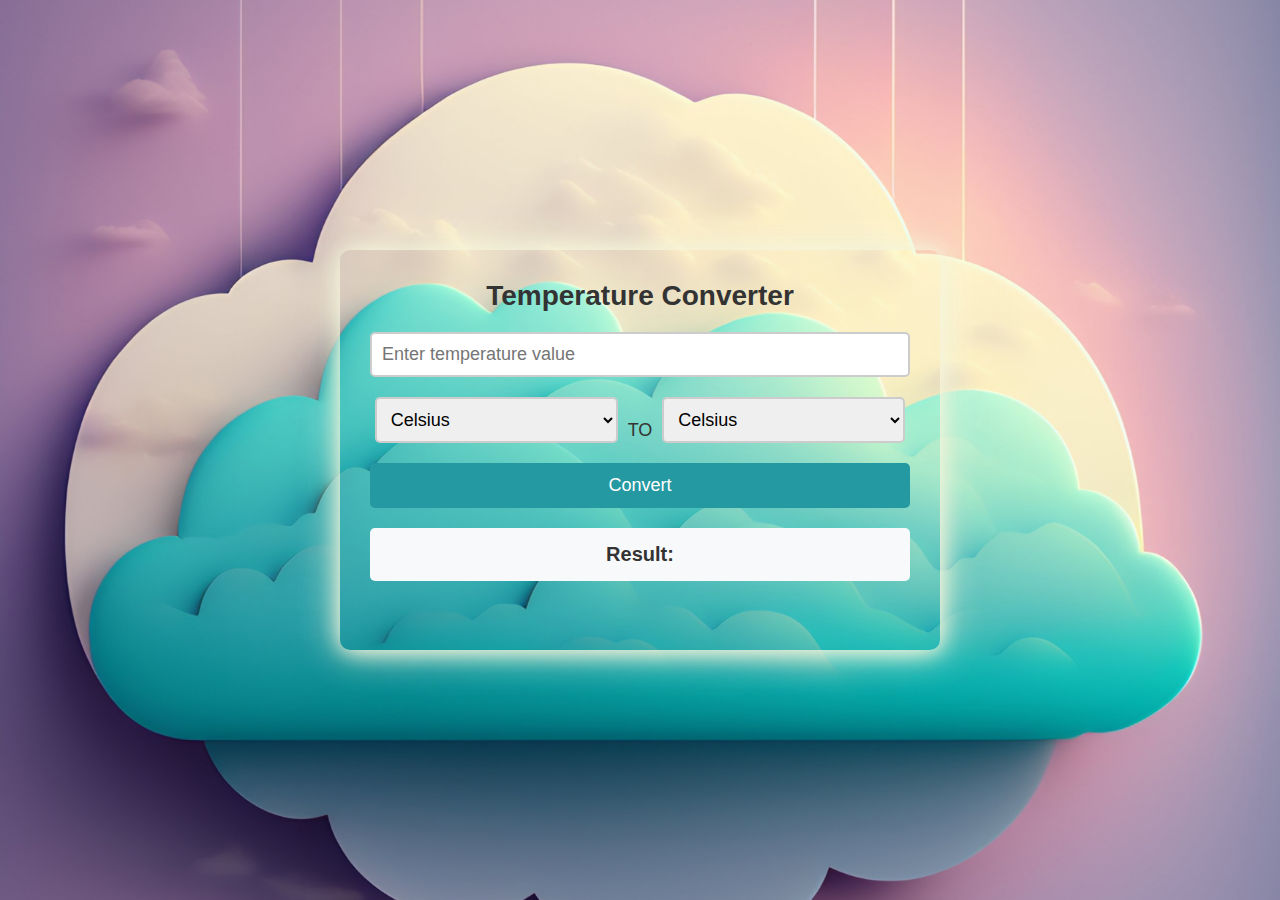
<file: TEMPERATURE CONVERTER/temperature.html>
<!DOCTYPE html>
<html lang="en">
<head>
    <meta charset="UTF-8">
    <meta name="viewport" content="width=device-width, initial-scale=1.0">
    <title>Temperature Converter</title>
<link rel="stylesheet" href="temperature.css">
</head>
<body>

    <div class="converter-container">
        <h1>Temperature Converter</h1>
        <input type="number" id="inputTemp" placeholder="Enter temperature value">
        <div style="display: flex; justify-content: center; align-items: center;">
            <select id="inputUnit">
                <option value="Celsius">Celsius</option>
                <option value="Fahrenheit">Fahrenheit</option>
                <option value="Kelvin">Kelvin</option>
            </select>
            <span class="to-text">TO</span>
            <select id="outputUnit">
                <option value="Celsius">Celsius</option>
                <option value="Fahrenheit">Fahrenheit</option>
                <option value="Kelvin">Kelvin</option>
            </select>
        </div>
        <button onclick="convertTemperature()">Convert</button>
        <div class="output" id="outputResult">Result: </div>
    </div>
<script src="temperature.js"></script>
</body>
</html>
</file>
<file: TEMPERATURE CONVERTER/temperature.css>
* {
    margin: 0;
    padding: 0;
    box-sizing: border-box;
}
body, html {
    height: 100%;
    font-family: 'Arial', sans-serif;
}
body {
    background-image: url(images/paper-cutout-cloud-with-word-cloud-it.jpg);
    background-size: cover;
    background-position: center;
    display: flex;
    justify-content: center;
    align-items: center;
}
.converter-container {
    background: transparent;
    border-radius: 10px;
    padding: 30px;
    max-width: 600px;
    height: 400px;
    width: 100%;
    box-shadow: 1px 1px 20px beige,1px 1px 40px beige;
    text-align: center;
}
h1 {
    color: #333;
    margin-bottom: 20px;
    font-size: 28px;
}
input[type="number"] {
    width: 100%;
    padding: 10px;
    margin-bottom: 20px;
    border: 2px solid #ccc;
    border-radius: 5px;
    font-size: 18px;
}
select {
    width: 45%;
    padding: 10px;
    margin-bottom: 20px;
    border: 2px solid #ccc;
    border-radius: 5px;
    font-size: 18px;
}
.to-text {
    margin: 0 10px;
    font-size: 18px;
    color: #333;
    display: inline-block;
    vertical-align: middle;
}
button {
    width: 100%;
    padding: 12px;
    background-color: #2499a2;
    border: none;
    border-radius: 5px;
    color: white;
    font-size: 18px;
    cursor: pointer;
    transition: background-color 0.3s;
}
button:hover {
    background-color: #0c7c84;
    box-shadow: 1px 1px 20px beige,1px 1px 40px beige;
}
.output {
    margin-top: 20px;
    padding: 15px;
    background-color: #f8f9fa;
    border-radius: 5px;
    font-size: 20px;
    color: #333;
    font-weight: bold;
}
</file>
